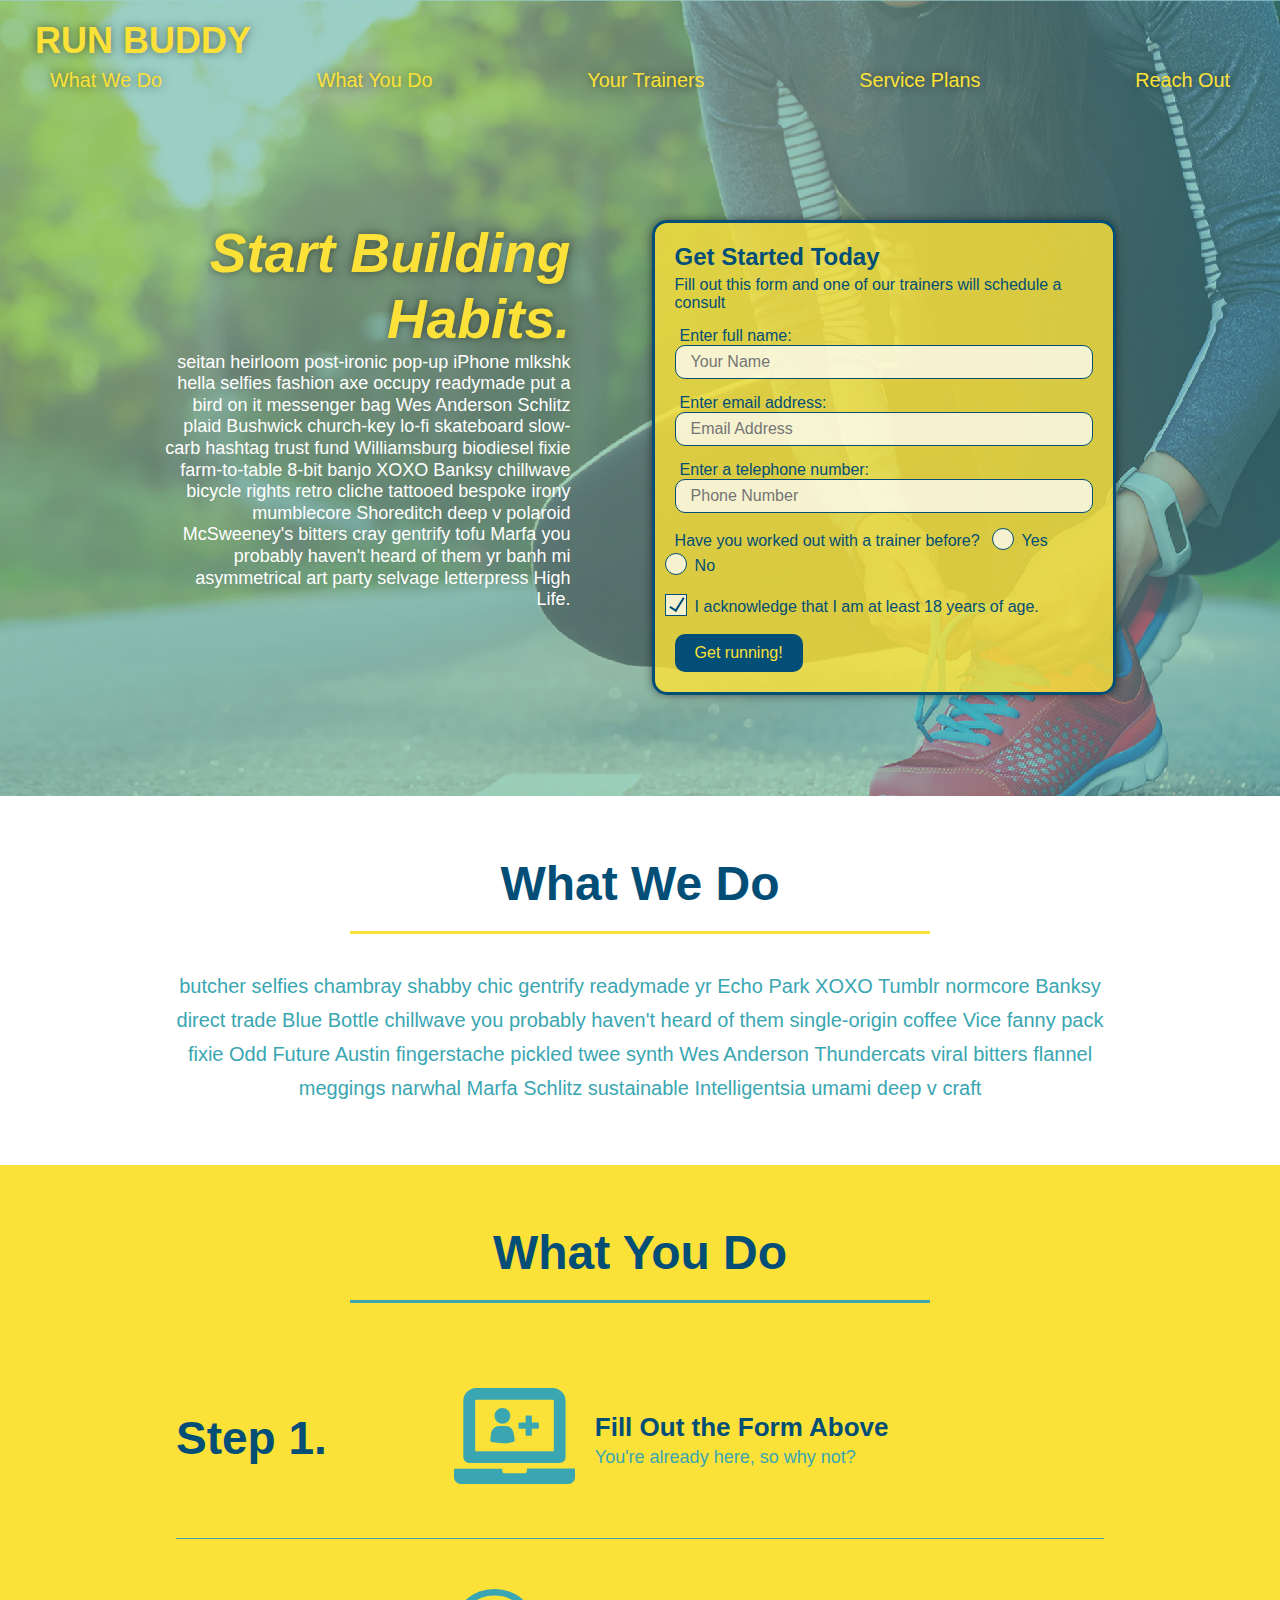
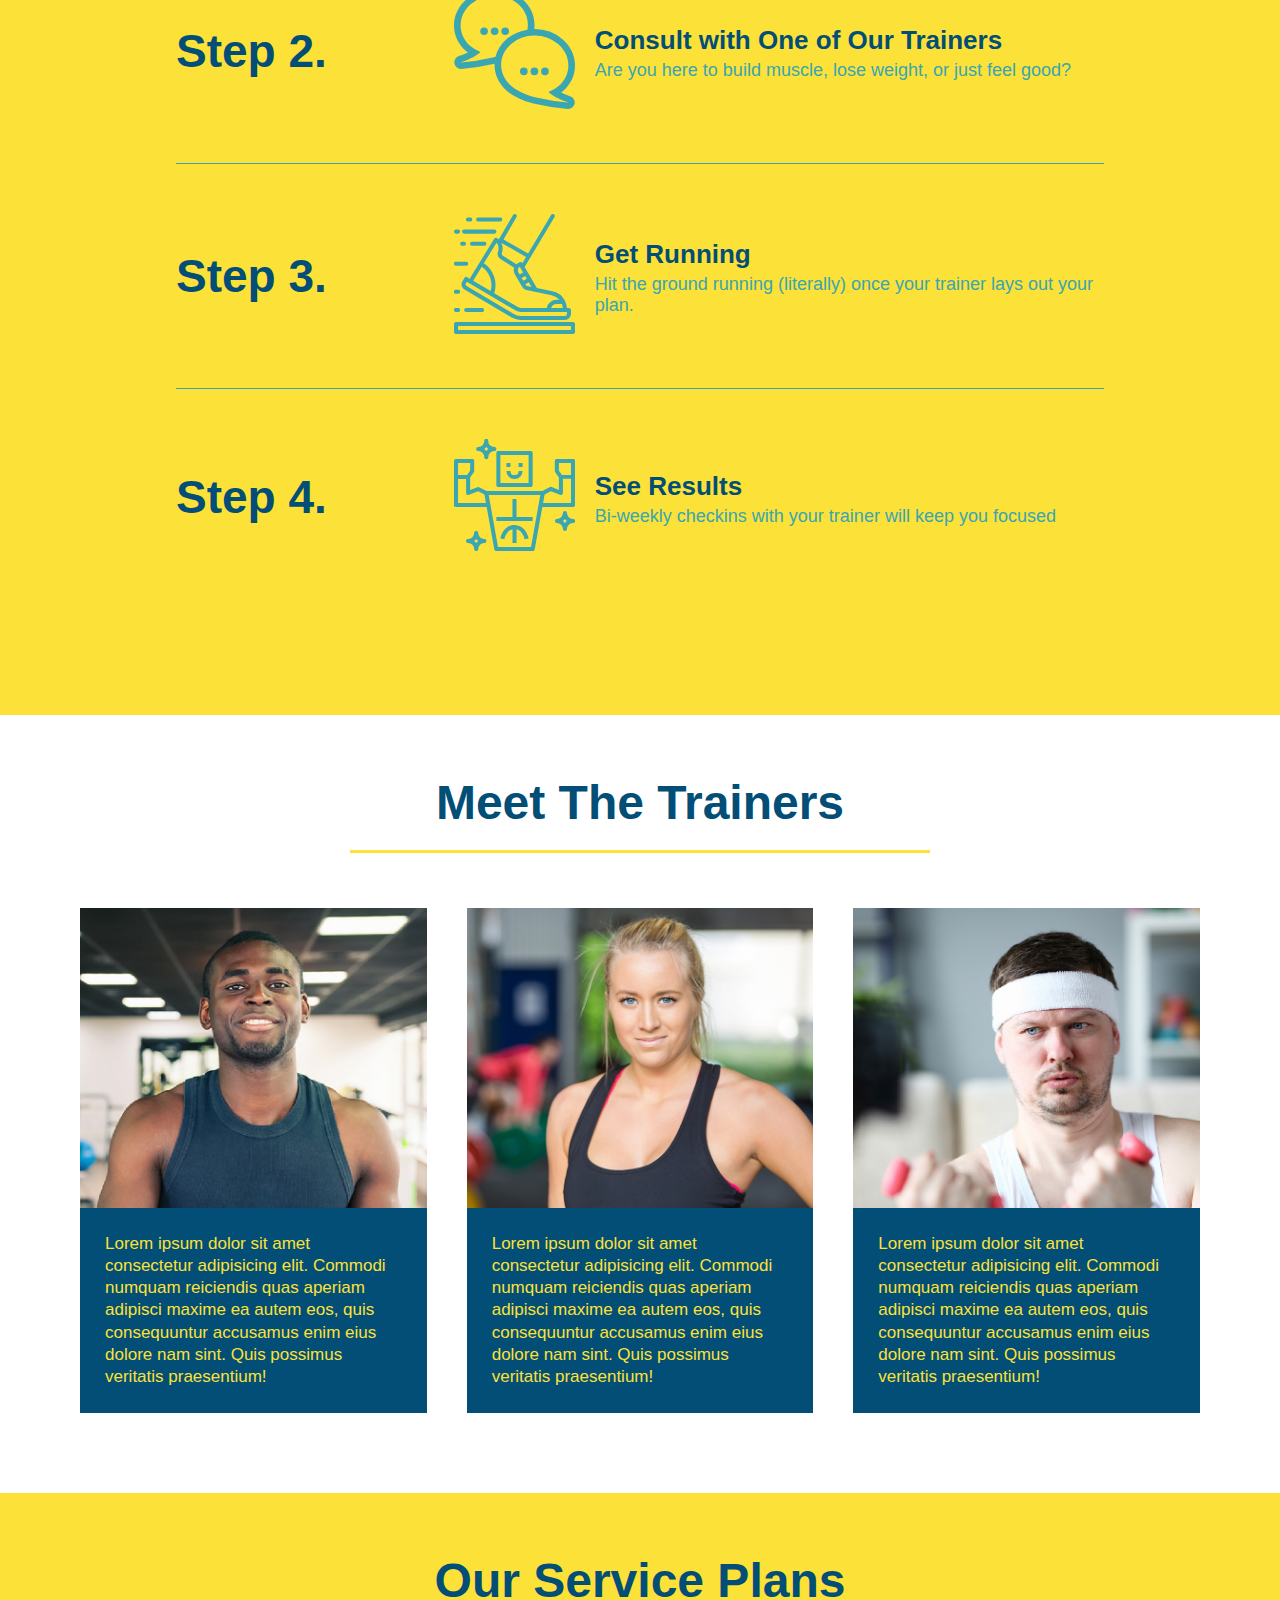
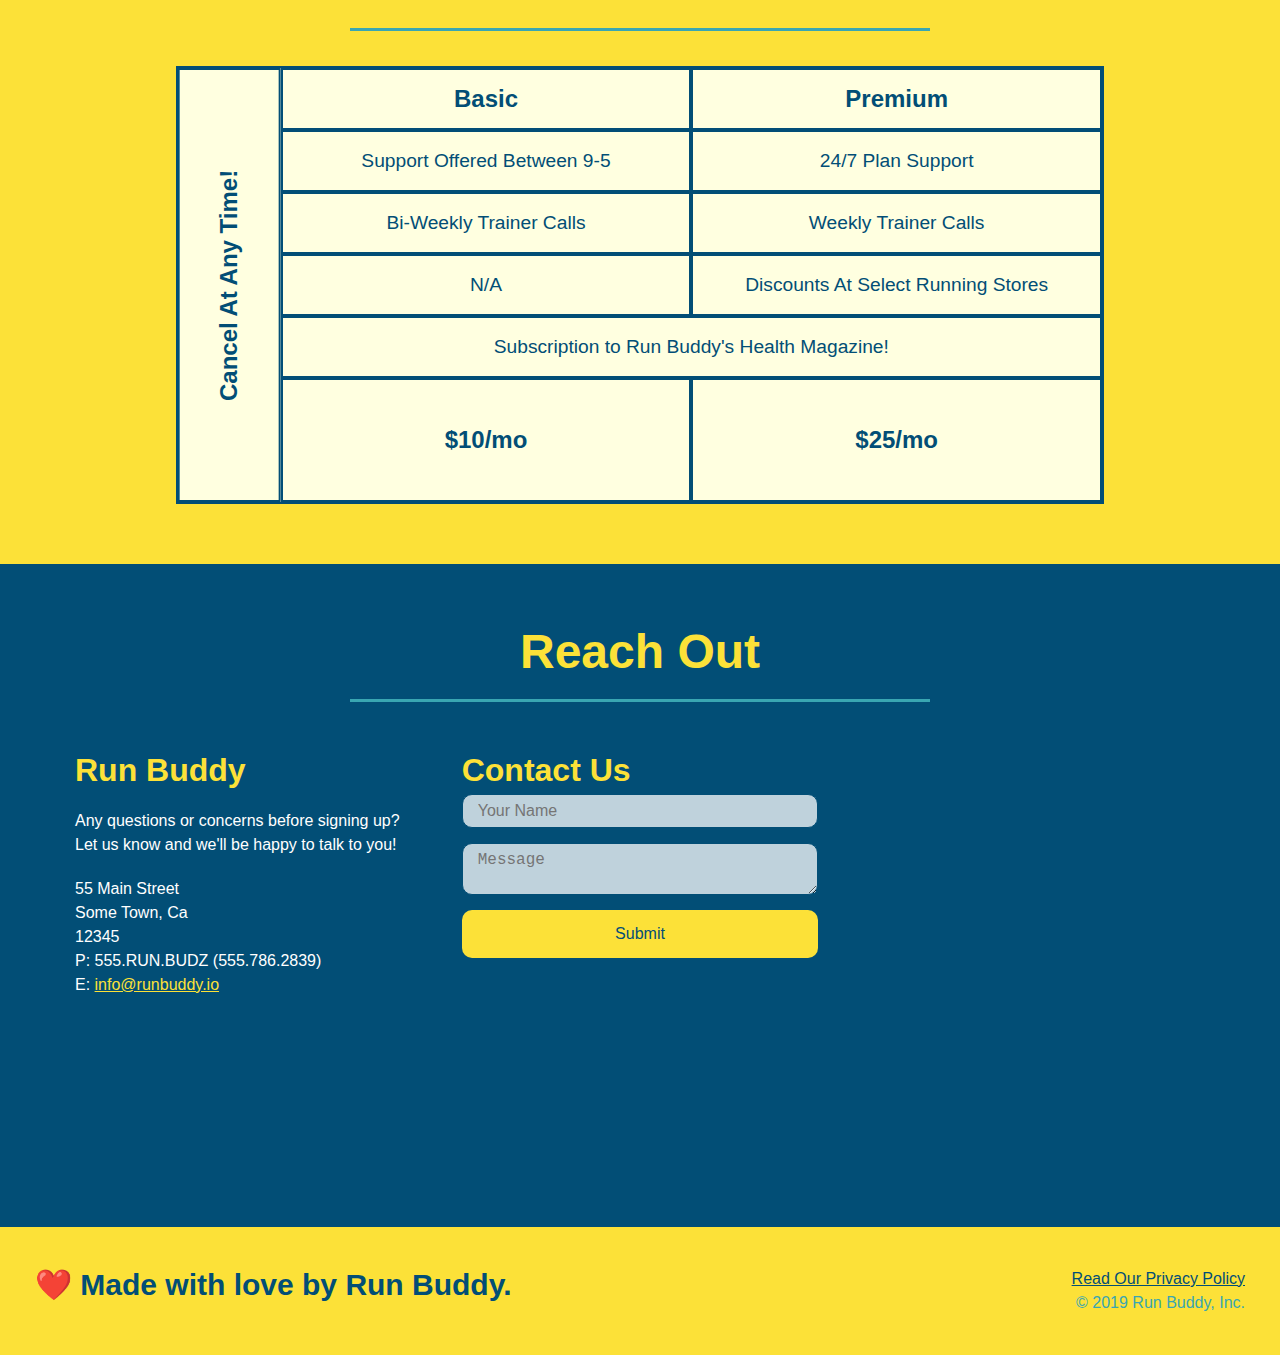
<file: index.html>
<!DOCTYPE html>
<html lang="en">
    <head>
        <meta charset="UTF-8" />
        <meta name="viewport" content="width=device-width, initial-scale=1.0" />
        <link rel="stylesheet" href="./assets/css/style.css" />
        <title>Run Buddy</title>
    </head>
    <body>
        <!-- navigation -->
        <header>
            <h1>
                <a href="/">RUN BUDDY</a>
            </h1>
            <nav>
                <!-- Unordered list element -->
                <ul>
                    <!-- List item element-->
                    <li>
                        <!-- Anchor element -->
                        <a href="#what-we-do">What We Do</a>
                    </li>
                    <li>
                        <a href="#what-you-do">What You Do</a>
                    </li>
                    <li>
                        <a href="#your-trainers">Your Trainers</a>
                    </li>
                    <li>
                        <a href="#service-plans">Service Plans</a>
                    </li>
                    <li>
                        <a href="#reach-out">Reach Out</a>
                    </li>
                </ul>
            </nav>
        </header>

        <!-- hero/jumbotron -->
        <section class="hero">
            <div class="hero-cta">
                <h2>Start Building Habits.</h2>
                <p>
                    seitan heirloom post-ironic pop-up iPhone mlkshk hella selfies fashion axe occupy readymade put a bird on it messenger bag Wes Anderson Schlitz plaid Bushwick church-key lo-fi skateboard slow-carb hashtag trust fund Williamsburg biodiesel fixie farm-to-table 8-bit banjo XOXO Banksy chillwave bicycle rights retro cliche tattooed bespoke irony mumblecore Shoreditch deep v polaroid McSweeney's bitters cray gentrify tofu Marfa you probably haven't heard of them yr banh mi asymmetrical art party selvage letterpress High Life.
                </p>
            </div>

            <div class="hero-form">
                <h3>Get Started Today</h3>
                <p>Fill out this form and one of our trainers will schedule a consult</p>
                <!-- Add form element -->
                <form>
                    <label for="name">Enter full name:</label>
                    <input type="text" placeholder="Your Name" name="name" id="name" class="form-input" />
                    <label for="email">Enter email address:</label>
                    <input type="email" placeholder="Email Address" name="email" id="email" class="form-input" />
                    <label for="phone">Enter a telephone number:</label>
                    <input class="form-input" type="tel" placeholder="Phone Number" name="phone" id="phone"  class="form-input"/>
                    <p>
                        Have you worked out with a trainer before?
                        <span class="radio-wrapper">
                            <input type="radio" name="trainer-confirm" id="trainer-yes"/>
                            <label for="trainer-yes">Yes</label>
                        </span>
                        <span class="radio-wrapper">
                            <input type="radio" name="trainer-confirm" id="trainer-no"/>
                            <label for="trainer-no">No</label>
                        </span>
                    </p>
                    <p>
                        <span class="checkbox-wrapper">
                            <label for="checkbox">I acknowledge that I am at least 18 years of age.</label>
                            <input  type="checkbox" name="age-confirm" id="checkbox"/>
                        </span>
                    </p>
                    <button type="submit">
                        Get running!
                    </button>
                </form>
            </div>
        </section>

        <!-- "what we do" section -->
        <section id="what-we-do" class="intro">
            <div class="flex-row">
                <h2 class="section-title primary-border" >What We Do</h2>
            </div>
            <div class="flex-row">
                <p>
                    butcher selfies chambray shabby chic gentrify readymade yr Echo Park XOXO Tumblr normcore Banksy direct trade Blue Bottle chillwave you probably haven't heard of them single-origin coffee Vice fanny pack fixie Odd Future Austin fingerstache pickled twee synth Wes Anderson Thundercats viral bitters flannel meggings narwhal Marfa Schlitz sustainable Intelligentsia umami deep v craft
                </p>
            </div>
        </section>

        <!-- "what you do" section -->
        <section id="what-you-do" class="steps">
            <div class="flex-row">
                <h2 class="section-title secondary-border">What You Do</h2>
            </div>    

            <div class="step">
                <h3>Step 1.</h3>
                <div class="step-info">
                    <!--inserting image element -->
                    <div class="step-img">
                        <img src="./assets/images/step-1.svg" alt="" />
                    </div>
                    <div class="step-text">
                        <h4>Fill Out the Form Above</h4>
                        <p>You're already here, so why not?</p>
                    </div>
                </div>
            </div>

            <div class="step">
                <h3>Step 2.</h3>
                <div class="step-info">
                    <div class="step-img">
                        <img src="./assets/images/step-2.svg" alt="" />
                    </div>
                    <div class="step-text">
                        <h4>Consult with One of Our Trainers</h4>
                        <p>Are you here to build muscle, lose weight, or just feel good?</p>
                    </div>
                </div>
            </div>
            
              <div class="step">
                <h3>Step 3.</h3>
                <div class="step-info">
                    <div class="step-img">
                        <img src="./assets/images/step-3.svg" alt="" />
                    </div>
                    <div class="step-text">
                        <h4>Get Running</h4>
                        <p>Hit the ground running (literally) once your trainer lays out your plan.</p>
                    </div>
                </div>
            </div>
            
            <div class="step">
                <h3>Step 4.</h3>
                <div class="step-info">
                    <div class="step-img">
                        <img src="./assets/images/step-4.svg" alt="" />
                    </div>
                    <div class="step-text">
                        <h4>See Results</h4>
                        <p>Bi-weekly checkins with your trainer will keep you focused</p>
                    </div>
                </div>
            </div>
        </section>

        <!-- "meet the trainers" section-->
        <section id="your-trainers">
            <div class="flex-row">
                <h2 class="section-title primary-border">Meet The Trainers</h2>
            </div>
            <div class="trainers">
                <!-- first trainer bio -->
                <article class="trainer">
                    <div class="trainer-img trainer-1">
                        <div>
                            <h3>Arron Stephens</h3>
                            <h4>Speed / Strength</h4>
                        </div>
                    </div>
                    <div class="trainer-bio" >
                        <h3>Arron Stephens</h3>
                        <h4>Speed / Strength</h4>
                        <p>
                            Lorem ipsum dolor sit amet consectetur adipisicing elit. Commodi numquam reiciendis quas aperiam adipisci maxime ea autem eos, quis consequuntur accusamus enim eius dolore nam sint. Quis possimus veritatis praesentium!
                        </p>
                    </div>
                </article>
                <!-- second trainer bio -->
                <article class="trainer">
                    <div class="trainer-img trainer-2">
                        <div>
                            <h3>Joanna Gill</h3>
                            <h4>Endurance</h4>
                        </div>
                    </div>
                    <div class="trainer-bio">
                        <h3>Joanna Gill</h3>
                        <h4>Endurance</h4>     
                        <p>
                            Lorem ipsum dolor sit amet consectetur adipisicing elit. Commodi numquam reiciendis quas aperiam adipisci maxime ea autem eos, quis consequuntur accusamus enim eius dolore nam sint. Quis possimus veritatis praesentium!
                        </p>
                    </div>
                </article>

                <!-- third trainer bio -->
                <article class="trainer">
                    <div class="trainer-img trainer-3">
                        <div>
                            <h3>Harry "the Headband" Smith</h3>
                            <h4>Strength</h4>
                        </div>
                    </div>
                    <div class="trainer-bio">
                        <h3>Harry "the Headband" Smith</h3>
                        <h4>Strength</h4>
                        <p>
                            Lorem ipsum dolor sit amet consectetur adipisicing elit. Commodi numquam reiciendis quas aperiam adipisci maxime ea autem eos, quis consequuntur accusamus enim eius dolore nam sint. Quis possimus veritatis praesentium!
                        </p>
                    </div>
                </article>
            </div>
        </section>

        <section id="service-plans" class="services">
            <h2 class="section-title secondary-border"> Our Service Plans</h2>
            <div class="service-grid-wrapper">
                <div class="service-grid-container">
                    <!-- Headers -->
                    <div class="service-grid-item grid-head basic">Basic</div>
                    <div class="service-grid-item grid-head premium">Premium</div>
                    <!-- Body -->
                    <div class="service-grid-item basic">Support Offered Between 9-5</div>
                    <div class="service-grid-item premium">24/7 Plan Support</div>
                    <div class="service-grid-item basic">Bi-Weekly Trainer Calls</div>
                    <div class="service-grid-item premium">Weekly Trainer Calls</div>
                    <div class="service-grid-item basic">N/A</div>
                    <div class="service-grid-item premium">Discounts At Select Running Stores</div>
                    <div class="service-grid-item both">Subscription to Run Buddy's Health Magazine!</div>
                    <div class="service-grid-item grid-price basic">$10/mo</div>
                    <div class="service-grid-item grid-price premium">$25/mo</div>
                    <div class="service-grid-item cancel">Cancel At Any Time!</div>
                </div>
            </div>
        </section>

        <!-- "reach out" section -->
        <section id="reach-out" class="contact">
            <div class="flex-row">
                <h2 class="section-title secondary-border">Reach Out</h2>
            </div>
            <div class="contact-info">
                <div>
                    <h3>Run Buddy</h3>
                    <p>
                        Any questions or concerns before signing up?
                        <br />
                        Let us know and we'll be happy to talk to you!
                    </p>
                    <address>
                        55 Main Street <br/>
                        Some Town, Ca <br />
                        12345<br />
                        P: 555.RUN.BUDZ (555.786.2839)<br />
                        E: <a href="mailto:info@runbuddy.io">info@runbuddy.io</a>
                    </address>
                </div>

                <div class="contact-form">
                    <h3>Contact Us</h3>
                    <form>
                        <label for="contact-name"></label>
                        <input type="text" id="contact-name" placeholder="Your Name" />
                    
                        <label for="contact-message"></label>
                        <textarea id="contact-message" placeholder="Message"></textarea>
                    
                        <button type="submit">Submit</button>
                    </form>
                </div>

                <iframe
                    src="https://www.google.com/maps/embed?pb=!1m18!1m12!1m3!1d56025.217442230845!2d-81.35890960693361!3d28.642464485339133!2m3!1f0!2f0!3f0!3m2!1i1024!2i768!4f13.1!3m3!1m2!1s0x88e76e3a2c3abfe3%3A0xba693f64e34c1b7b!2sSemoran%20Skateway!5e0!3m2!1sen!2sus!4v1602811489466!5m2!1sen!2sus"
                    frameborder="0"
                    height="400"
                    width="400"
                    style="border:0"
                    allowfullscreen
                >
                
                </iframe>
            </div>
        </section>

        <!-- footer -->
        <footer>
            <h2>❤️ Made with love by Run Buddy.</h2>
            <div>
                <a href="./privacy-policy.html">Read Our Privacy Policy</a>
                <br />
                &copy; 2019 Run Buddy, Inc.
            </div>
        </footer>

    </body>
</html>
</file>
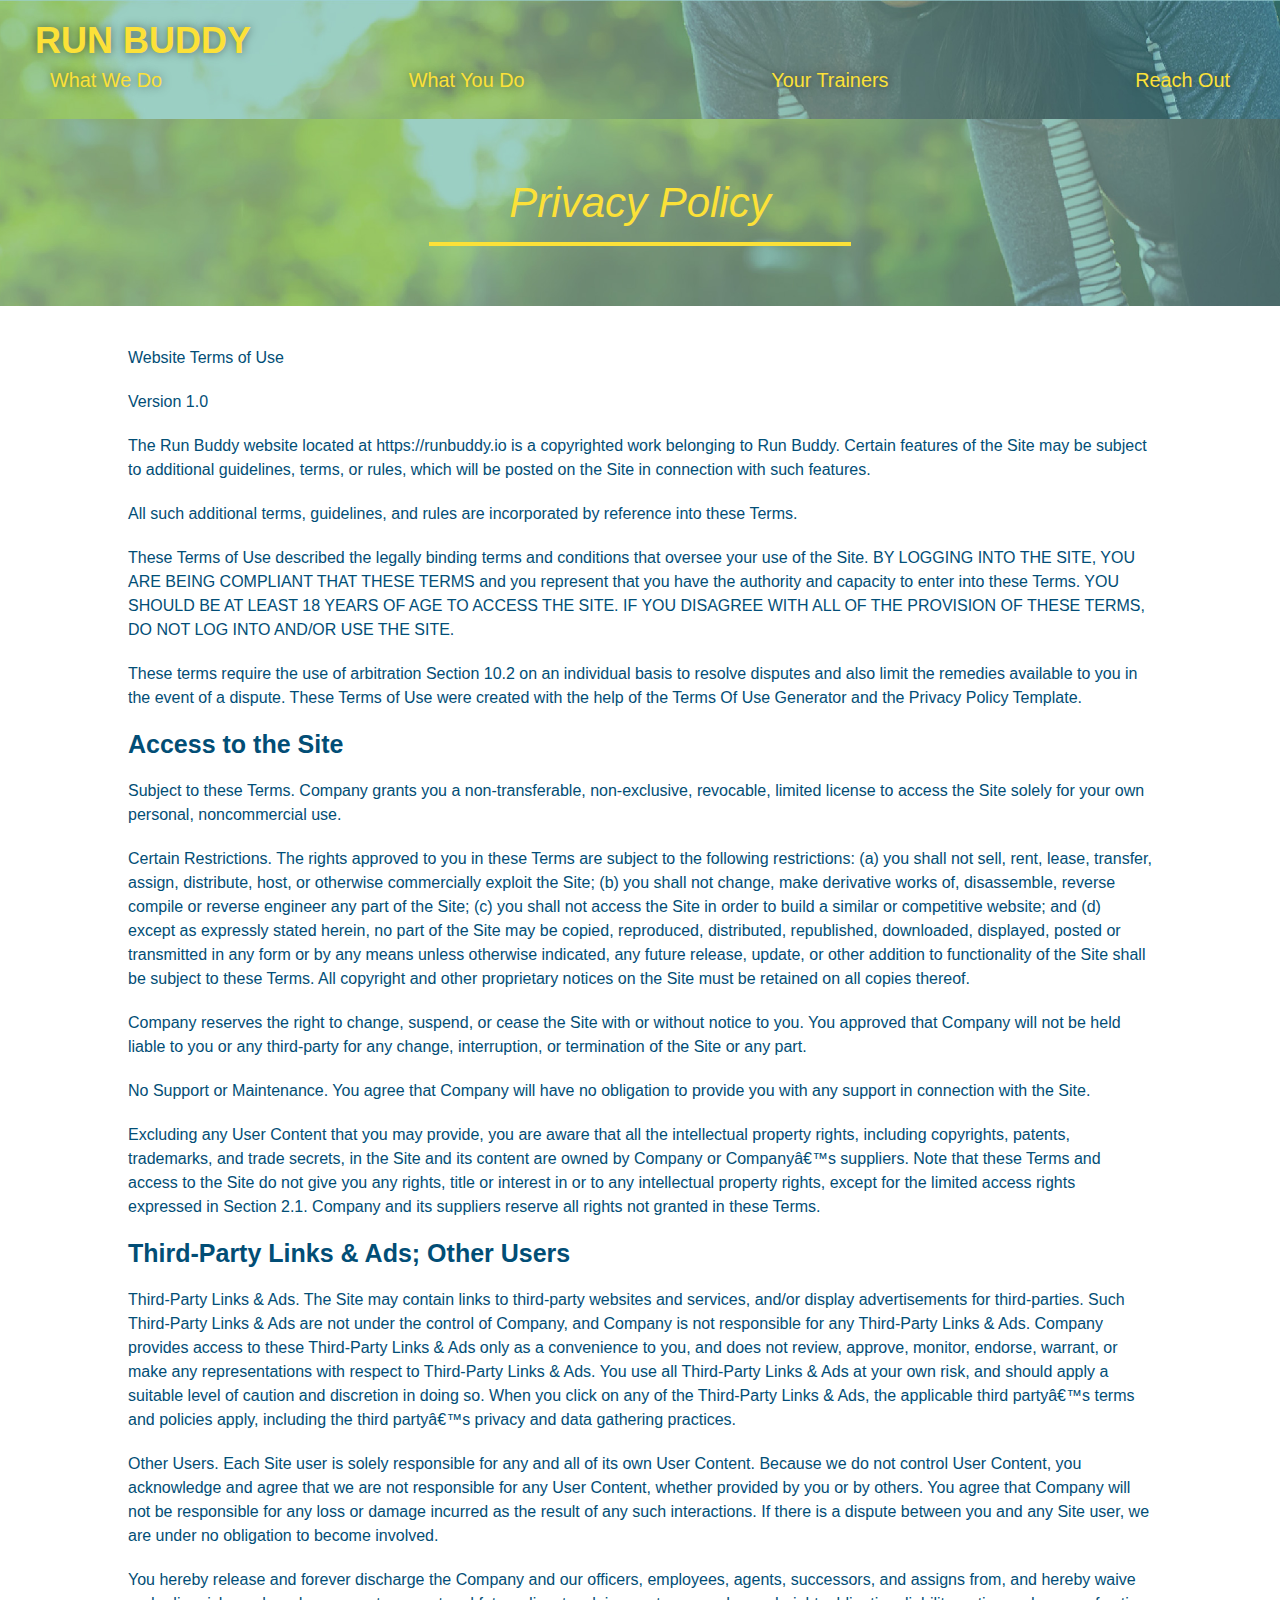
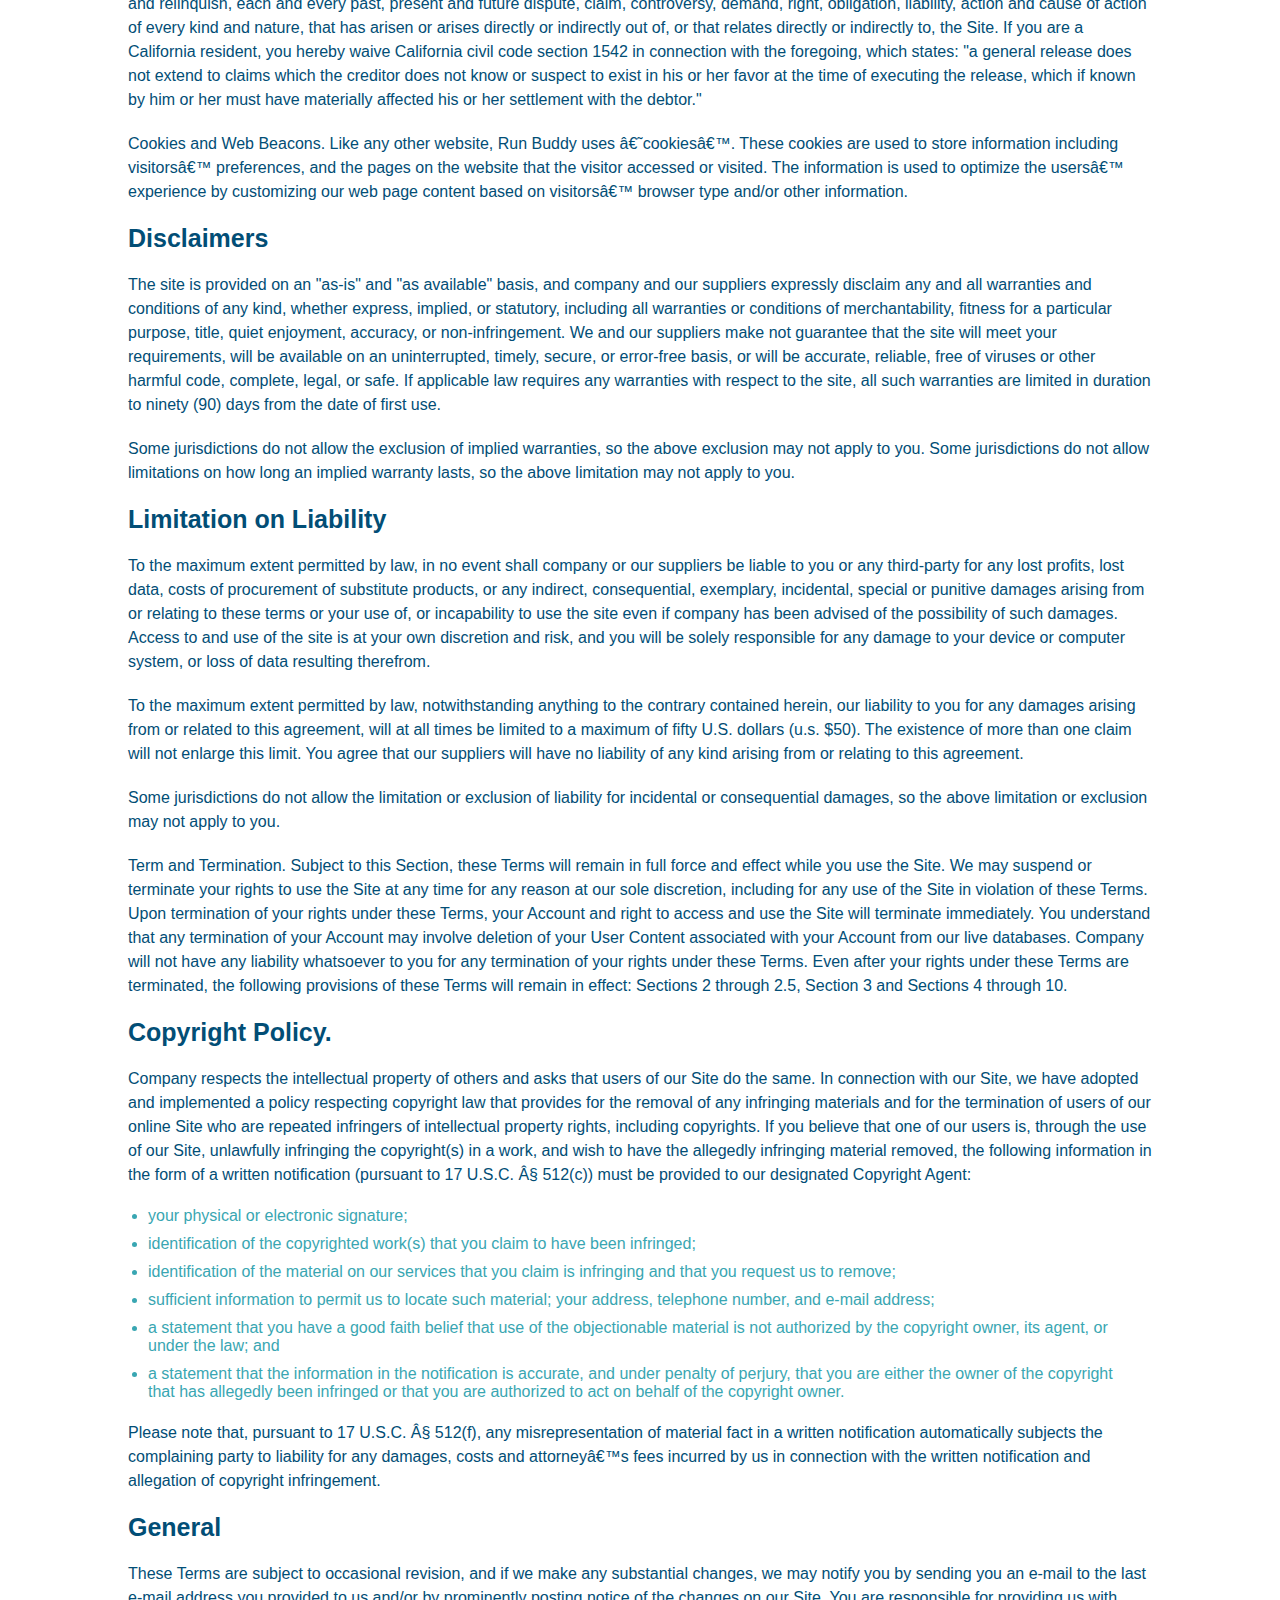
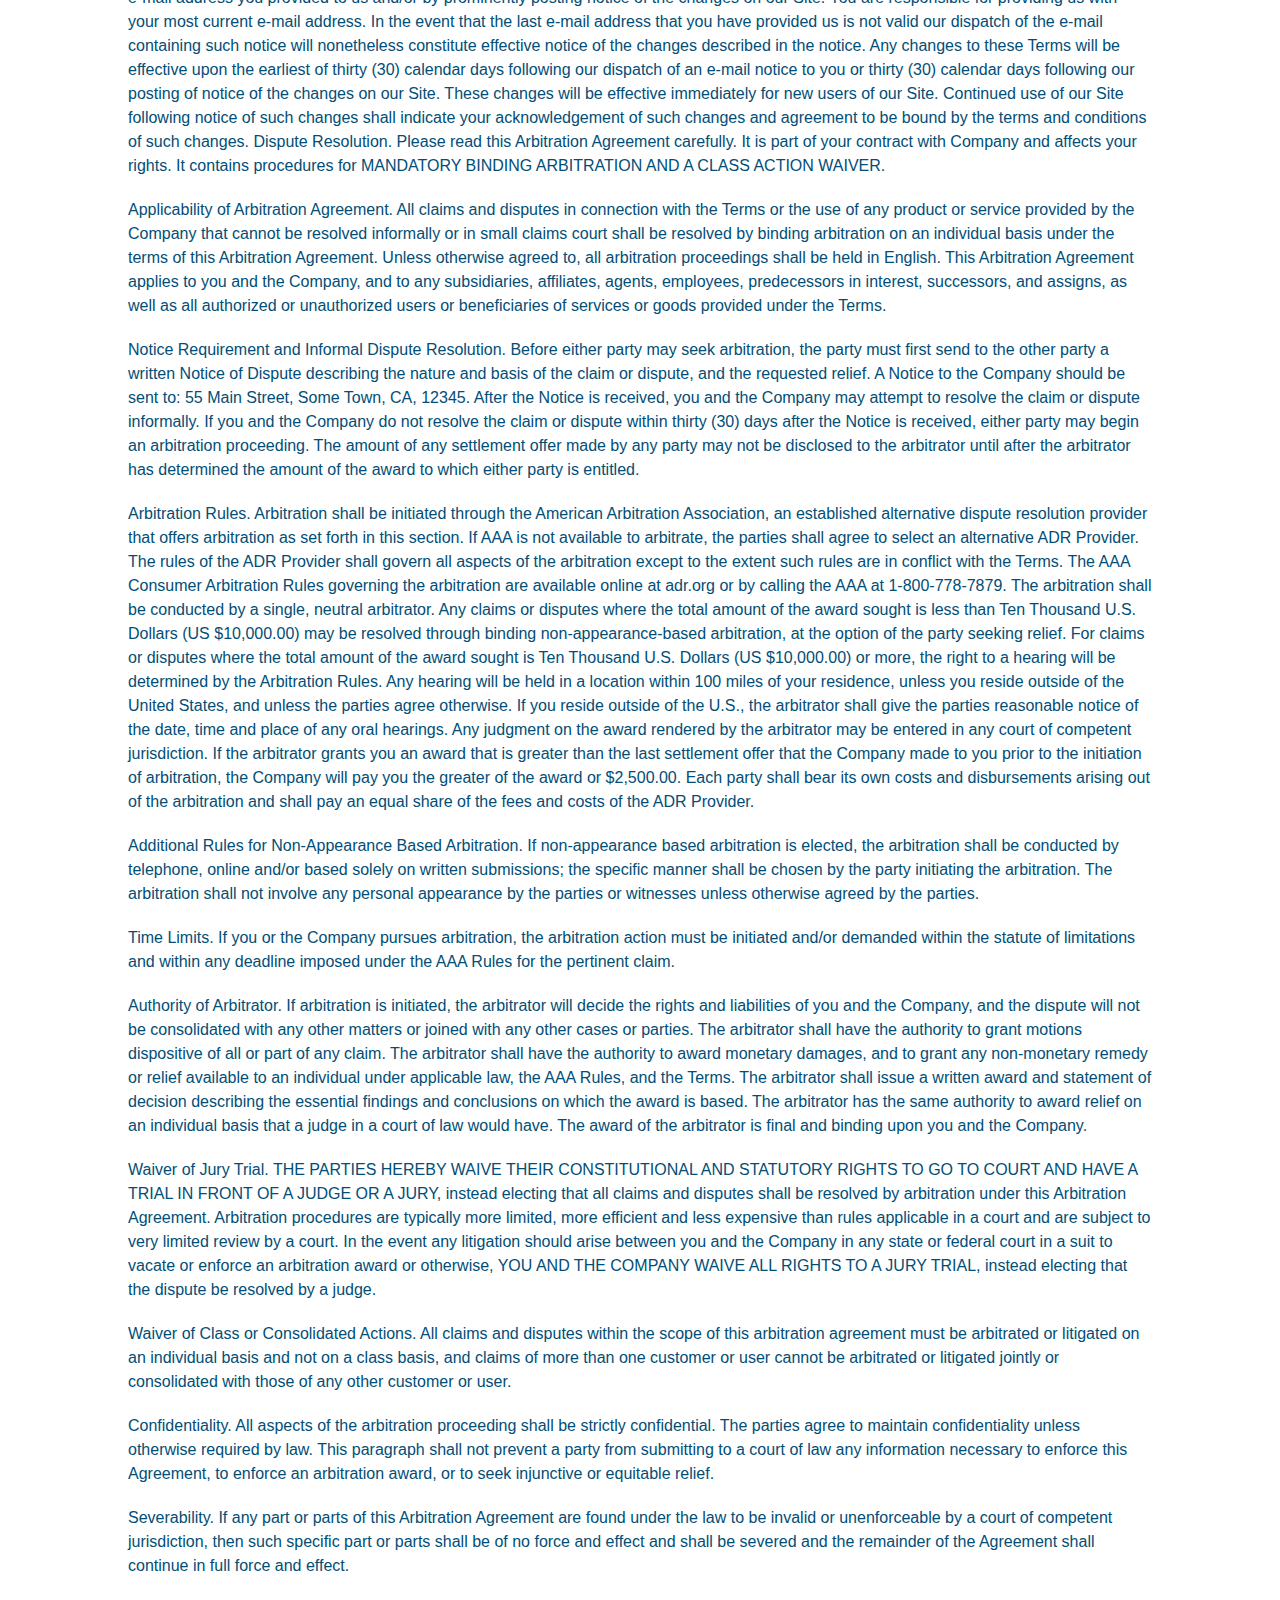
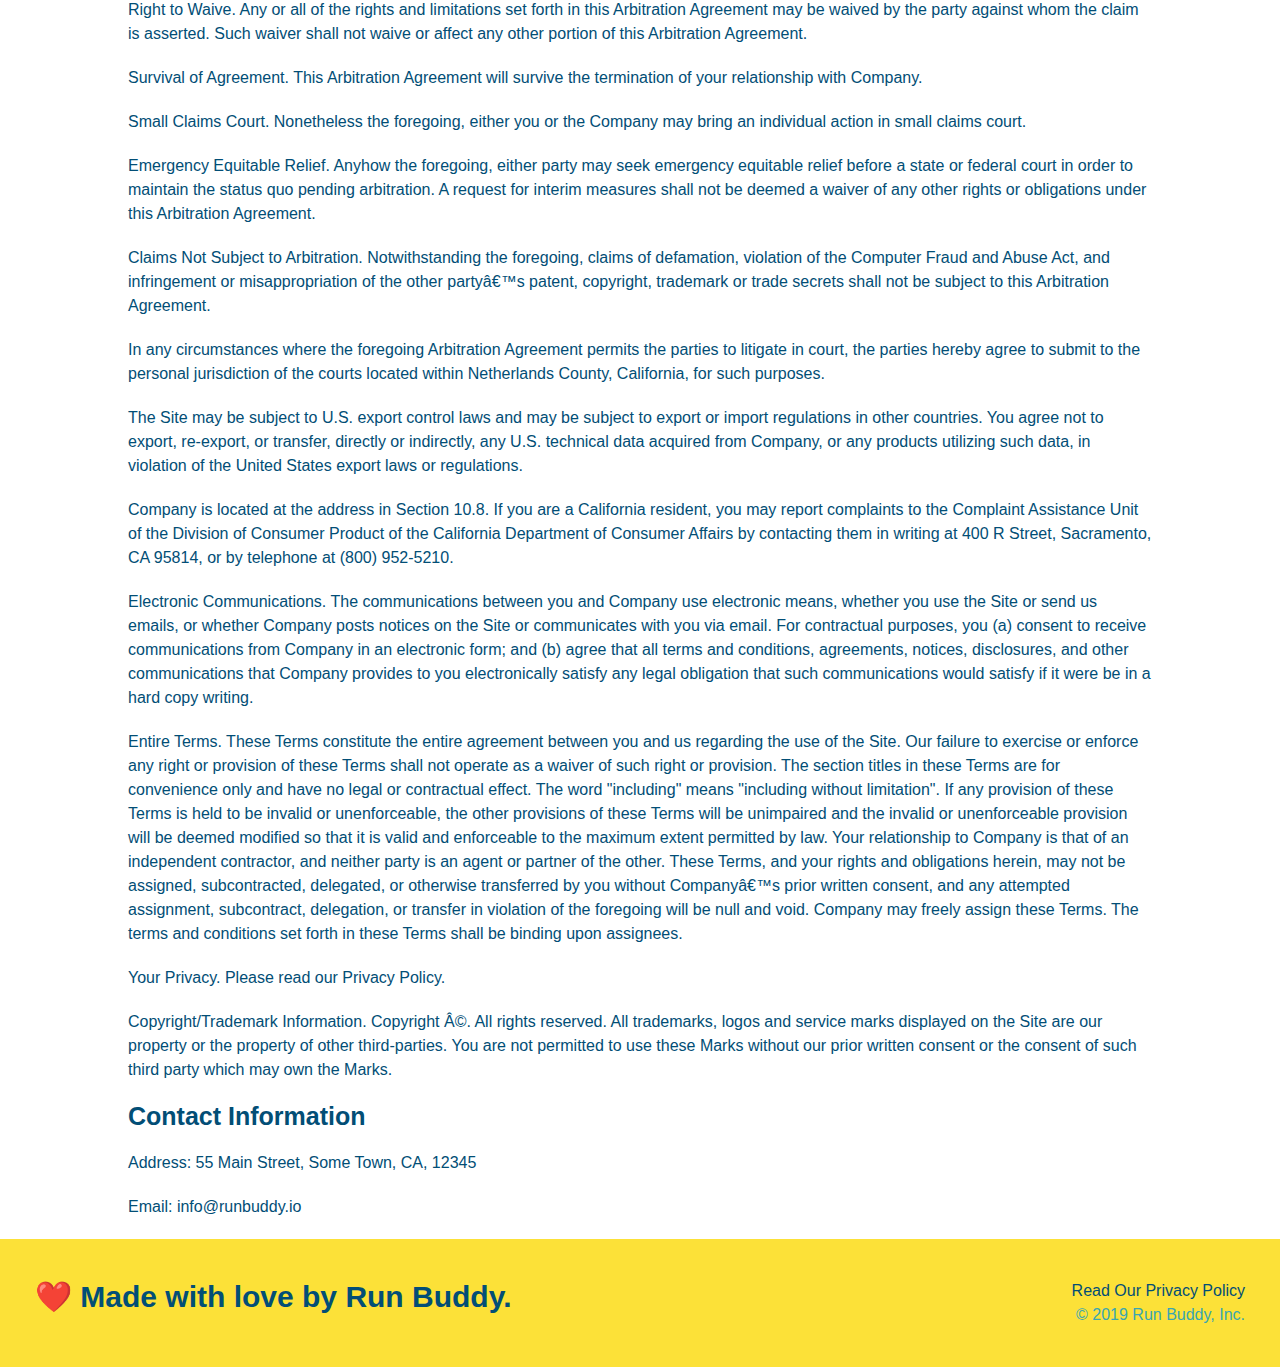
<file: privacy-policy.html>
<!DOCTYPE html>
    <html lang="en">
        <head>
            <meta charset="UTF-8" />
            <meta name="viewport" content="width=device-width, initial-scale=1.0" />
            <link rel="stylesheet" href="./assets/css/style.css"/>
            <link rel="stylesheet" href="./assets/css/secondary-styles.css" />
            <title>Privacy Ploicy - Run Buddy</title>
        </head>
        <body>
            <!-- navigation -->
            <header>
                <h1>
                    <a href="/">RUN BUDDY</a>
                </h1>
                <nav>
                    <!-- Unordered list element -->
                    <ul>
                        <!-- List item element-->
                        <li>
                            <!-- Anchor element -->
                            <a href="./index.html#what-we-do">What We Do</a>
                        </li>
                        <li>
                            <a href="./index.html#what-you-do">What You Do</a>
                        </li>
                        <li>
                            <a href="./index.html#your-trainers">Your Trainers</a>
                        </li>
                        <li>
                            <a href="./index.html#reach-out">Reach Out</a>
                        </li>
                    </ul>
                </nav>
            </header>

            <section class="hero">
                <h2 class="page-title">
                    Privacy Policy
                </h2>
            </section>
            <article class="secondary-content">
                <p>
                  Website Terms of Use
                </p>
            
                <p>
                  Version 1.0
                </p>
            
                <p>
                  The Run Buddy website located at https://runbuddy.io is a copyrighted work belonging to Run Buddy. Certain
                  features of the Site may be subject to additional guidelines, terms, or rules, which will be posted on the Site
                  in connection with such features.
                </p>
            
                <p>
                  All such additional terms, guidelines, and rules are incorporated by reference into these Terms.
                </p>
            
                <p>
                  These Terms of Use described the legally binding terms and conditions that oversee your use of the Site. BY
                  LOGGING INTO THE SITE, YOU ARE BEING COMPLIANT THAT THESE TERMS and you represent that you have the authority
                  and capacity to enter into these Terms. YOU SHOULD BE AT LEAST 18 YEARS OF AGE TO ACCESS THE SITE. IF YOU
                  DISAGREE WITH ALL OF THE PROVISION OF THESE TERMS, DO NOT LOG INTO AND/OR USE THE SITE.
                </p>
            
                <p>
                  These terms require the use of arbitration Section 10.2 on an individual basis to resolve disputes and also
                  limit the remedies available to you in the event of a dispute. These Terms of Use were created with the help of
                  the Terms Of Use Generator and the Privacy Policy Template.
                </p>
            
                <h3>
                  Access to the Site
                </h3>
            
                <p>
                  Subject to these Terms. Company grants you a non-transferable, non-exclusive, revocable, limited license to
                  access the Site solely for your own personal, noncommercial use.
                </p>
            
                <p>
                  Certain Restrictions. The rights approved to you in these Terms are subject to the following restrictions: (a)
                  you shall not sell, rent, lease, transfer, assign, distribute, host, or otherwise commercially exploit the Site;
                  (b) you shall not change, make derivative works of, disassemble, reverse compile or reverse engineer any part of
                  the Site; (c) you shall not access the Site in order to build a similar or competitive website; and (d) except
                  as expressly stated herein, no part of the Site may be copied, reproduced, distributed, republished, downloaded,
                  displayed, posted or transmitted in any form or by any means unless otherwise indicated, any future release,
                  update, or other addition to functionality of the Site shall be subject to these Terms. All copyright and other
                  proprietary notices on the Site must be retained on all copies thereof.
                </p>
            
                <p>
                  Company reserves the right to change, suspend, or cease the Site with or without notice to you. You approved
                  that Company will not be held liable to you or any third-party for any change, interruption, or termination of
                  the Site or any part.
                </p>
            
                <p>
                  No Support or Maintenance. You agree that Company will have no obligation to provide you with any support in
                  connection with the Site.
                </p>
            
                <p>
                  Excluding any User Content that you may provide, you are aware that all the intellectual property rights,
                  including copyrights, patents, trademarks, and trade secrets, in the Site and its content are owned by Company
                  or Companyâ€™s suppliers. Note that these Terms and access to the Site do not give you any rights, title or
                  interest in or to any intellectual property rights, except for the limited access rights expressed in Section
                  2.1. Company and its suppliers reserve all rights not granted in these Terms.
                </p>
            
                <h3>
                  Third-Party Links & Ads; Other Users
                </h3>
            
                <p>
                  Third-Party Links & Ads. The Site may contain links to third-party websites and services, and/or display
                  advertisements for third-parties. Such Third-Party Links & Ads are not under the control of Company, and Company
                  is not responsible for any Third-Party Links & Ads. Company provides access to these Third-Party Links & Ads
                  only as a convenience to you, and does not review, approve, monitor, endorse, warrant, or make any
                  representations with respect to Third-Party Links & Ads. You use all Third-Party Links & Ads at your own risk,
                  and should apply a suitable level of caution and discretion in doing so. When you click on any of the
                  Third-Party Links & Ads, the applicable third partyâ€™s terms and policies apply, including the third partyâ€™s
                  privacy and data gathering practices.
                </p>
            
                <p>
                  Other Users. Each Site user is solely responsible for any and all of its own User Content. Because we do not
                  control User Content, you acknowledge and agree that we are not responsible for any User Content, whether
                  provided by you or by others. You agree that Company will not be responsible for any loss or damage incurred as
                  the result of any such interactions. If there is a dispute between you and any Site user, we are under no
                  obligation to become involved.
                </p>
            
                <p>
                  You hereby release and forever discharge the Company and our officers, employees, agents, successors, and
                  assigns from, and hereby waive and relinquish, each and every past, present and future dispute, claim,
                  controversy, demand, right, obligation, liability, action and cause of action of every kind and nature, that has
                  arisen or arises directly or indirectly out of, or that relates directly or indirectly to, the Site. If you are
                  a California resident, you hereby waive California civil code section 1542 in connection with the foregoing,
                  which states: "a general release does not extend to claims which the creditor does not know or suspect to exist
                  in his or her favor at the time of executing the release, which if known by him or her must have materially
                  affected his or her settlement with the debtor."
                </p>
            
                <p>
                  Cookies and Web Beacons. Like any other website, Run Buddy uses â€˜cookiesâ€™. These cookies are used to store
                  information including visitorsâ€™ preferences, and the pages on the website that the visitor accessed or visited.
                  The information is used to optimize the usersâ€™ experience by customizing our web page content based on visitorsâ€™
                  browser type and/or other information.
                </p>
            
                <h3>
                  Disclaimers
                </h3>
            
                <p>
                  The site is provided on an "as-is" and "as available" basis, and company and our suppliers expressly disclaim
                  any and all warranties and conditions of any kind, whether express, implied, or statutory, including all
                  warranties or conditions of merchantability, fitness for a particular purpose, title, quiet enjoyment, accuracy,
                  or non-infringement. We and our suppliers make not guarantee that the site will meet your requirements, will be
                  available on an uninterrupted, timely, secure, or error-free basis, or will be accurate, reliable, free of
                  viruses or other harmful code, complete, legal, or safe. If applicable law requires any warranties with respect
                  to the site, all such warranties are limited in duration to ninety (90) days from the date of first use.
                </p>
            
                <p>
                  Some jurisdictions do not allow the exclusion of implied warranties, so the above exclusion may not apply to
                  you. Some jurisdictions do not allow limitations on how long an implied warranty lasts, so the above limitation
                  may not apply to you.
                </p>
            
                <h3>
                  Limitation on Liability
                </h3>
            
                <p>
                  To the maximum extent permitted by law, in no event shall company or our suppliers be liable to you or any
                  third-party for any lost profits, lost data, costs of procurement of substitute products, or any indirect,
                  consequential, exemplary, incidental, special or punitive damages arising from or relating to these terms or
                  your use of, or incapability to use the site even if company has been advised of the possibility of such
                  damages. Access to and use of the site is at your own discretion and risk, and you will be solely responsible
                  for any damage to your device or computer system, or loss of data resulting therefrom.
                </p>
            
                <p>
                  To the maximum extent permitted by law, notwithstanding anything to the contrary contained herein, our liability
                  to you for any damages arising from or related to this agreement, will at all times be limited to a maximum of
                  fifty U.S. dollars (u.s. $50). The existence of more than one claim will not enlarge this limit. You agree that
                  our suppliers will have no liability of any kind arising from or relating to this agreement.
                </p>
            
                <p>
                  Some jurisdictions do not allow the limitation or exclusion of liability for incidental or consequential
                  damages, so the above limitation or exclusion may not apply to you.
                </p>
            
                <p>
                  Term and Termination. Subject to this Section, these Terms will remain in full force and effect while you use
                  the Site. We may suspend or terminate your rights to use the Site at any time for any reason at our sole
                  discretion, including for any use of the Site in violation of these Terms. Upon termination of your rights under
                  these Terms, your Account and right to access and use the Site will terminate immediately. You understand that
                  any termination of your Account may involve deletion of your User Content associated with your Account from our
                  live databases. Company will not have any liability whatsoever to you for any termination of your rights under
                  these Terms. Even after your rights under these Terms are terminated, the following provisions of these Terms
                  will remain in effect: Sections 2 through 2.5, Section 3 and Sections 4 through 10.
                </p>
            
                <h3>
                  Copyright Policy.
                </h3>
            
                <p>
                  Company respects the intellectual property of others and asks that users of our Site do the same. In connection
                  with our Site, we have adopted and implemented a policy respecting copyright law that provides for the removal
                  of any infringing materials and for the termination of users of our online Site who are repeated infringers of
                  intellectual property rights, including copyrights. If you believe that one of our users is, through the use of
                  our Site, unlawfully infringing the copyright(s) in a work, and wish to have the allegedly infringing material
                  removed, the following information in the form of a written notification (pursuant to 17 U.S.C. Â§ 512(c)) must
                  be provided to our designated Copyright Agent:
                </p>
            
                <ul>
                  <li>
                    your physical or electronic signature;
                  </li>
                  <li>
                    identification of the copyrighted work(s) that you claim to have been infringed;
                  </li>
                  <li>
                    identification of the material on our services that you claim is infringing and that you request us to remove;
                  </li>
                  <li>
                    sufficient information to permit us to locate such material; your address, telephone number, and e-mail
                    address;
                  </li>
                  <li>
                    a statement that you have a good faith belief that use of the objectionable material is not authorized by the
                    copyright owner, its agent, or under the law; and
                  </li>
                  <li>
                    a statement that the information in the notification is accurate, and under penalty of perjury, that you are
                    either the owner of the copyright that has allegedly been infringed or that you are authorized to act on
                    behalf of the copyright owner.
                  </li>
                </ul>
            
                <p>
                  Please note that, pursuant to 17 U.S.C. Â§ 512(f), any misrepresentation of material fact in a written
                  notification automatically subjects the complaining party to liability for any damages, costs and attorneyâ€™s
                  fees incurred by us in connection with the written notification and allegation of copyright infringement.
                </p>
            
                <h3>
                  General
                </h3>
            
                <p>
                  These Terms are subject to occasional revision, and if we make any substantial changes, we may notify you by
                  sending you an e-mail to the last e-mail address you provided to us and/or by prominently posting notice of the
                  changes on our Site. You are responsible for providing us with your most current e-mail address. In the event
                  that the last e-mail address that you have provided us is not valid our dispatch of the e-mail containing such
                  notice will nonetheless constitute effective notice of the changes described in the notice. Any changes to these
                  Terms will be effective upon the earliest of thirty (30) calendar days following our dispatch of an e-mail
                  notice to you or thirty (30) calendar days following our posting of notice of the changes on our Site. These
                  changes will be effective immediately for new users of our Site. Continued use of our Site following notice of
                  such changes shall indicate your acknowledgement of such changes and agreement to be bound by the terms and
                  conditions of such changes. Dispute Resolution. Please read this Arbitration Agreement carefully. It is part of
                  your contract with Company and affects your rights. It contains procedures for MANDATORY BINDING ARBITRATION AND
                  A CLASS ACTION WAIVER.
                </p>
            
                <p>
                  Applicability of Arbitration Agreement. All claims and disputes in connection with the Terms or the use of any
                  product or service provided by the Company that cannot be resolved informally or in small claims court shall be
                  resolved by binding arbitration on an individual basis under the terms of this Arbitration Agreement. Unless
                  otherwise agreed to, all arbitration proceedings shall be held in English. This Arbitration Agreement applies to
                  you and the Company, and to any subsidiaries, affiliates, agents, employees, predecessors in interest,
                  successors, and assigns, as well as all authorized or unauthorized users or beneficiaries of services or goods
                  provided under the Terms.
                </p>
            
                <p>
                  Notice Requirement and Informal Dispute Resolution. Before either party may seek arbitration, the party must
                  first send to the other party a written Notice of Dispute describing the nature and basis of the claim or
                  dispute, and the requested relief. A Notice to the Company should be sent to: 55 Main Street, Some Town, CA,
                  12345. After the Notice is received, you and the Company may attempt to resolve the claim or dispute informally.
                  If you and the Company do not resolve the claim or dispute within thirty (30) days after the Notice is received,
                  either party may begin an arbitration proceeding. The amount of any settlement offer made by any party may not
                  be disclosed to the arbitrator until after the arbitrator has determined the amount of the award to which either
                  party is entitled.
                </p>
            
                <p>
                  Arbitration Rules. Arbitration shall be initiated through the American Arbitration Association, an established
                  alternative dispute resolution provider that offers arbitration as set forth in this section. If AAA is not
                  available to arbitrate, the parties shall agree to select an alternative ADR Provider. The rules of the ADR
                  Provider shall govern all aspects of the arbitration except to the extent such rules are in conflict with the
                  Terms. The AAA Consumer Arbitration Rules governing the arbitration are available online at adr.org or by
                  calling the AAA at 1-800-778-7879. The arbitration shall be conducted by a single, neutral arbitrator. Any
                  claims or disputes where the total amount of the award sought is less than Ten Thousand U.S. Dollars (US
                  $10,000.00) may be resolved through binding non-appearance-based arbitration, at the option of the party seeking
                  relief. For claims or disputes where the total amount of the award sought is Ten Thousand U.S. Dollars (US
                  $10,000.00) or more, the right to a hearing will be determined by the Arbitration Rules. Any hearing will be
                  held in a location within 100 miles of your residence, unless you reside outside of the United States, and
                  unless the parties agree otherwise. If you reside outside of the U.S., the arbitrator shall give the parties
                  reasonable notice of the date, time and place of any oral hearings. Any judgment on the award rendered by the
                  arbitrator may be entered in any court of competent jurisdiction. If the arbitrator grants you an award that is
                  greater than the last settlement offer that the Company made to you prior to the initiation of arbitration, the
                  Company will pay you the greater of the award or $2,500.00. Each party shall bear its own costs and
                  disbursements arising out of the arbitration and shall pay an equal share of the fees and costs of the ADR
                  Provider.
                </p>
            
                <p>
                  Additional Rules for Non-Appearance Based Arbitration. If non-appearance based arbitration is elected, the
                  arbitration shall be conducted by telephone, online and/or based solely on written submissions; the specific
                  manner shall be chosen by the party initiating the arbitration. The arbitration shall not involve any personal
                  appearance by the parties or witnesses unless otherwise agreed by the parties.
                </p>
            
                <p>
                  Time Limits. If you or the Company pursues arbitration, the arbitration action must be initiated and/or demanded
                  within the statute of limitations and within any deadline imposed under the AAA Rules for the pertinent claim.
                </p>
            
                <p>
                  Authority of Arbitrator. If arbitration is initiated, the arbitrator will decide the rights and liabilities of
                  you and the Company, and the dispute will not be consolidated with any other matters or joined with any other
                  cases or parties. The arbitrator shall have the authority to grant motions dispositive of all or part of any
                  claim. The arbitrator shall have the authority to award monetary damages, and to grant any non-monetary remedy
                  or relief available to an individual under applicable law, the AAA Rules, and the Terms. The arbitrator shall
                  issue a written award and statement of decision describing the essential findings and conclusions on which the
                  award is based. The arbitrator has the same authority to award relief on an individual basis that a judge in a
                  court of law would have. The award of the arbitrator is final and binding upon you and the Company.
                </p>
            
                <p>
                  Waiver of Jury Trial. THE PARTIES HEREBY WAIVE THEIR CONSTITUTIONAL AND STATUTORY RIGHTS TO GO TO COURT AND HAVE
                  A TRIAL IN FRONT OF A JUDGE OR A JURY, instead electing that all claims and disputes shall be resolved by
                  arbitration under this Arbitration Agreement. Arbitration procedures are typically more limited, more efficient
                  and less expensive than rules applicable in a court and are subject to very limited review by a court. In the
                  event any litigation should arise between you and the Company in any state or federal court in a suit to vacate
                  or enforce an arbitration award or otherwise, YOU AND THE COMPANY WAIVE ALL RIGHTS TO A JURY TRIAL, instead
                  electing that the dispute be resolved by a judge.
                </p>
            
                <p>
                  Waiver of Class or Consolidated Actions. All claims and disputes within the scope of this arbitration agreement
                  must be arbitrated or litigated on an individual basis and not on a class basis, and claims of more than one
                  customer or user cannot be arbitrated or litigated jointly or consolidated with those of any other customer or
                  user.
                </p>
            
                <p>
                  Confidentiality. All aspects of the arbitration proceeding shall be strictly confidential. The parties agree to
                  maintain confidentiality unless otherwise required by law. This paragraph shall not prevent a party from
                  submitting to a court of law any information necessary to enforce this Agreement, to enforce an arbitration
                  award, or to seek injunctive or equitable relief.
                </p>
            
                <p>
                  Severability. If any part or parts of this Arbitration Agreement are found under the law to be invalid or
                  unenforceable by a court of competent jurisdiction, then such specific part or parts shall be of no force and
                  effect and shall be severed and the remainder of the Agreement shall continue in full force and effect.
                </p>
            
                <p>
                  Right to Waive. Any or all of the rights and limitations set forth in this Arbitration Agreement may be waived
                  by the party against whom the claim is asserted. Such waiver shall not waive or affect any other portion of this
                  Arbitration Agreement.
                </p>
            
                <p>
                  Survival of Agreement. This Arbitration Agreement will survive the termination of your relationship with
                  Company.
                </p>
            
                <p>
                  Small Claims Court. Nonetheless the foregoing, either you or the Company may bring an individual action in small
                  claims court.
                </p>
            
                <p>
                  Emergency Equitable Relief. Anyhow the foregoing, either party may seek emergency equitable relief before a
                  state or federal court in order to maintain the status quo pending arbitration. A request for interim measures
                  shall not be deemed a waiver of any other rights or obligations under this Arbitration Agreement.
                </p>
            
                <p>
                  Claims Not Subject to Arbitration. Notwithstanding the foregoing, claims of defamation, violation of the
                  Computer Fraud and Abuse Act, and infringement or misappropriation of the other partyâ€™s patent, copyright,
                  trademark or trade secrets shall not be subject to this Arbitration Agreement.
                </p>
            
                <p>
                  In any circumstances where the foregoing Arbitration Agreement permits the parties to litigate in court, the
                  parties hereby agree to submit to the personal jurisdiction of the courts located within Netherlands County,
                  California, for such purposes.
                </p>
            
                <p>
                  The Site may be subject to U.S. export control laws and may be subject to export or import regulations in other
                  countries. You agree not to export, re-export, or transfer, directly or indirectly, any U.S. technical data
                  acquired from Company, or any products utilizing such data, in violation of the United States export laws or
                  regulations.
                </p>
            
                <p>
                  Company is located at the address in Section 10.8. If you are a California resident, you may report complaints
                  to the Complaint Assistance Unit of the Division of Consumer Product of the California Department of Consumer
                  Affairs by contacting them in writing at 400 R Street, Sacramento, CA 95814, or by telephone at (800) 952-5210.
                </p>
            
                <p>
                  Electronic Communications. The communications between you and Company use electronic means, whether you use the
                  Site or send us emails, or whether Company posts notices on the Site or communicates with you via email. For
                  contractual purposes, you (a) consent to receive communications from Company in an electronic form; and (b)
                  agree that all terms and conditions, agreements, notices, disclosures, and other communications that Company
                  provides to you electronically satisfy any legal obligation that such communications would satisfy if it were be
                  in a hard copy writing.
                </p>
            
                <p>
                  Entire Terms. These Terms constitute the entire agreement between you and us regarding the use of the Site. Our
                  failure to exercise or enforce any right or provision of these Terms shall not operate as a waiver of such right
                  or provision. The section titles in these Terms are for convenience only and have no legal or contractual
                  effect. The word "including" means "including without limitation". If any provision of these Terms is held to be
                  invalid or unenforceable, the other provisions of these Terms will be unimpaired and the invalid or
                  unenforceable provision will be deemed modified so that it is valid and enforceable to the maximum extent
                  permitted by law. Your relationship to Company is that of an independent contractor, and neither party is an
                  agent or partner of the other. These Terms, and your rights and obligations herein, may not be assigned,
                  subcontracted, delegated, or otherwise transferred by you without Companyâ€™s prior written consent, and any
                  attempted assignment, subcontract, delegation, or transfer in violation of the foregoing will be null and void.
                  Company may freely assign these Terms. The terms and conditions set forth in these Terms shall be binding upon
                  assignees.
                </p>
            
                <p>
                  Your Privacy. Please read our Privacy Policy.
                </p>
            
                <p>
                  Copyright/Trademark Information. Copyright Â©. All rights reserved. All trademarks, logos and service marks
                  displayed on the Site are our property or the property of other third-parties. You are not permitted to use
                  these Marks without our prior written consent or the consent of such third party which may own the Marks.
                </p>
            
                <h3>
                  Contact Information
                </h3>
            
                <p>
                  Address: 55 Main Street, Some Town, CA, 12345
                </p>
            
                <p>
                  Email: info@runbuddy.io
                </p>
            </article>

            <!-- footer -->
            <footer>
                <h2>❤️ Made with love by Run Buddy.</h2>
                <div>
                    <a>Read Our Privacy Policy</a>
                    <br />
                    &copy; 2019 Run Buddy, Inc.
                </div>
            </footer>
        </body>  
    </html>
</file>
<file: assets/css/style.css>
:root {
    --primary-color: #fce138;
    --secondary-color: #024e76;
    --tertiary-color: #39a6b2;
}

* {
    margin: 0;
    padding: 0;
    box-sizing: border-box;
}

body {
    color: var(--tertiary-color);
    font-family: Arial, Helvetica, sans-serif;
}

/* apply styles to <header> */
header {
    padding: 20px 35px;
    background-color: var(--tertiary-color);
    position: -webkit-sticky;
    position: sticky;
    top: 0;
    background-image: url(../images/hero-bg.jpg);
    background-size: cover;
    background-position: 80%;
    background-attachment: fixed;
    z-index: 9999;
}

header h1 {
    font-weight: bold;
    font-size: 36px;
    color: var(--primary-color);
    margin: 0;
    display: flex;
    justify-content: space-between;
    flex-wrap: wrap;
    text-shadow: 0 0 10px rgba(0, 0, 0, 0.5);
}

header a {
    text-decoration: none;
    color: var(--primary-color);
}

header nav {
    margin: 7px 0;
}

header nav ul {
    display: flex;
    flex-wrap: wrap;
    justify-content: space-between;
    align-items: center;
    list-style: none;
}

header nav ul li a {
    padding: 10px 15px;
    font-weight: lighter;
    font-size: 1.55vw;
    text-shadow: 0 0 10px rgba(0, 0, 0, 0.5);

}

header nav ul li a:hover {
    background: var(--primary-color);
    color: var(--secondary-color);
    border-radius: 15px;
    text-shadow: none;
}


footer {
    background: var(--primary-color);
    width: 100%;
    padding: 40px 35px;
    display: flex;
    justify-content: space-between;
    flex-wrap: wrap;
}

footer h2 {
    color: var(--secondary-color);
    font-size: 30px;
    margin: 0;
}

footer div {
    line-height: 1.5;
    text-align: right;
}

footer a {
    color: var(--secondary-color);
}

section {
    padding: 60px;
}

/* Hero Style Start */
.hero {
    background-image: url(../images/hero-bg.jpg);
    background-size: cover;
    background-position: 80%;
    background-attachment: fixed;
    display: flex;
    justify-content: center;
    flex-wrap: wrap;
    align-items: flex-start;
}

.hero-cta {
    width: 35%;
    text-align: right;
    margin: 3.5%;
    color: #fff;
    font-size: 18px;
    line-height: 1.2;
}

.hero-cta h2 {
    font-style: italic;
    font-size: 55px;
    color: var(--primary-color);
    text-shadow: 0 0 10px rgba(0, 0, 0, 0.5);

}

.hero-form {
    background-color: rgba(252, 226, 56, 0.80);
    padding: 20px;
    color: var(--secondary-color);
    border: solid 3px var(--secondary-color);
    border-radius: 15px;
    width: 40%;
    margin: 3.5%;
    box-shadow: 0 0 10px rgba(0, 0, 0, 0.5);
}

.hero-form h3 {
    font-size: 24px;
    margin: 0px;
}

.hero-form p {
    margin-top: 5px;
    margin-bottom: 15px;
}

.form-input {
    border: 1px solid var(--secondary-color);
    display: block;
    padding: 7px 15px;
    font-size: 16px;
    color: var(--secondary-color);
    width: 100%;
    margin-bottom: 15px;
    border-radius: 10px;
    background-color: rgba(255,255,255, 0.75);
}

.form-input:focus {
    background-color: rgba(255,255,255, 1);
    outline: none;
}

.hero-form label {
    margin: 0 5px;
}

.hero-form button {
    color: var(--primary-color);
    background-color: var(--secondary-color);
    border: none;
    padding: 10px 20px;
    font-size: 16px;
    border-radius: 10px;
}

.hero-form button:hover {
    background-color: var(--tertiary-color);  
}

.checkbox-wrapper label, .radio-wrapper label {
    position: relative;
    left: 10px;
    margin: 10px;
    line-height: 1.6;
}

.checkbox-wrapper input, .radio-wrapper input {
    opacity: 0;
}

.checkbox-wrapper label::before, .radio-wrapper label::before {
    content: "";
    height: 20px;
    width: 20px;
    background: rgba(255, 255, 255, 0.75);  
    border: 1px solid var(--secondary-color);  
    position: absolute;
    top: -4px;
    left: -30px;
}

.radio-wrapper label::before {
    border-radius: 50%;
}

.radio-wrapper label::after {
    content: "";
    width: 20px;
    height: 20px;
    border-radius: 50%;
    background: var(--secondary-color);
    position: absolute;
    left: -29px;
    top: -3px;
    background-image: radial-gradient(circle, var(--tertiary-color), var(--secondary-color));
}
  
.checkbox-wrapper label::after {
    content: "";
    height: 6px;
    width: 14px;
    border-left: 2px solid var(--secondary-color);
    border-bottom: 2px solid var(--secondary-color);
    position: absolute;
    left: -26px;
    top: 1px;
    transform: rotate(-58deg);
}

.checkbox-wrapper input + label::after, 
.radio-wrapper input + label::after {
  content: none;
}

.checkbox-wrapper input:checked + label::after,
.radio-wrapper input:checked + label::after {
    content: "";
}
/* Hero Style End */

.intro p {
    line-height: 1.7;
    color: var(--tertiary-color);
    width: 80%;
    font-size: 20px;
    margin: 0 auto;
    text-align: center;
}

.steps {
    background: var(--primary-color);
}

.section-title {
    font-size: 48px;
    color: var(--secondary-color);
    border-bottom: 3px solid;
    padding-bottom: 20px;
    text-align: center;
    margin: 0 auto 35px auto;
    width: 50%;
}

.primary-border {
    border-color: var(--primary-color);
}
  
.secondary-border {
    border-color: var(--tertiary-color);
}

.step {
    margin: 50px auto;
    padding-bottom: 50px;
    width: 80%;
    display: flex;
    flex-wrap: wrap;
    align-items: center;
    justify-content: space-between;
}

.step:not(:last-child) {
    border-bottom: 1px solid var(--tertiary-color);
  }

.step-info {
    flex: 2 70%;
    display: flex;
    flex-wrap: wrap;
    align-items: center;
}

.step h3 {
    color: var(--secondary-color);
    font-size: 46px;
    flex: 1 30%;
}

.step-img {
    flex: 1 12%;
    margin-right: 20px;
}

.step-img img {
    max-width: 100%;
}

.step-text {
    flex: 12;
}


.step-text h4 {
    font-size: 26px;
    line-height: 1.5;
    color: var(--secondary-color);
}

.step-text p {
    color: var(--tertiary-color);
    font-size: 18px;
}

.trainers {
    width: 100%;
    margin: 0 auto;
    display: flex;
    flex-wrap: wrap;
    justify-content: space-around;
}

.trainer-1 {
    background-image: url("../images/trainer-1.jpg");
}

.trainer-2 {
    background-image: url("../images/trainer-2.jpg");
}

.trainer-3 {
    background-image: url("../images/trainer-3.jpg");
}

.trainer {
    margin: 20px;
    background: var(--secondary-color);
    color: var(--primary-color);
    flex: 1;
}

.trainer-img {
    width: 100%;
    min-height: 300px;
    background-size: cover;
    display: flex;
    padding: 15px;
    align-items: flex-end;
    position: relative;
    overflow: hidden;
}

.trainer-img::after {
    content: "";
    height: 100%;
    width: 100%;
    background: linear-gradient(0deg, var(--secondary-color), rgba(252, 225, 56, 0.3) 100%);
    position: absolute;
    top: 0;
    left: 0;
    opacity: 0;
    transition: opacity .5s;
}

.trainer:hover .trainer-img::after {
    opacity: 1;
}

.trainer-img h3 {
    position: relative;
    z-index: 1;
    font-size: 28px;
    margin-bottom: 5px;
    top: 200px;
    transition: top .6s;
  }
  
.trainer-img h4 {
  position: relative;
  z-index: 1;
  font-size: 22px;
  top: 200px;
  transition: top .6s;
}

.trainer:hover .trainer-img h3, .trainer:hover .trainer-img h4 {
    top: 0;
}


.trainer-bio {
    padding: 25px;
    line-height: 1.3;
}

.trainer-bio h3 {
    font-size: 28px;
    display: none;
}

.trainer-bio h4 {
    font-weight: lighter;
    font-size: 22px;
    margin-bottom: 15px;
    display: none;
}

.trainer-bio p {
    font-size: 17px;
}

/* SERVICES STYLES START */
.services {
    background: var(--primary-color); 
}
.service-grid-wrapper {
    display: flex;
    width: 100%;
    justify-content: center;
}

.service-grid-container {
    background: lightyellow;
    width: 80%;
    display: grid;
    /* repeat(iterator, size) */
    grid-template-columns: 1fr repeat(2, 4fr);
    grid-template-rows: repeat(5, 1fr) 2fr;
    border: 2px solid var(--secondary-color);
    color:  var(--secondary-color);
    font-size: 1.2rem;
}

.service-grid-item {
    padding: 15px 0;
    border: 2px solid var(--secondary-color);
    display: flex;
    align-items: center;
    justify-content: center;
    text-align: center;
}

/* specific match */
.service-grid-item.basic {
    grid-column: 2 / span 1;
}

.service-grid-item.both {
    grid-column: 2 / span 2;
}

.service-grid-item.cancel {
    writing-mode: vertical-lr;
    grid-column: 1;
    grid-row: 1 / -1;
    transform: rotate(180deg);
}

.grid-head, .grid-price, .service-grid-item.cancel {
    font-size: 1.5rem;
    font-weight: bold;
}
/* SERVICES STYLES END */

/* REACH OUT STYLES START */
.contact {
    background: var(--secondary-color);
}

.contact h2 {
    color: var(--primary-color);
}

.contact-info {
    display: flex;  
    justify-content: space-between; 
    flex-wrap: wrap;
}

.contact-info > * {
    flex: 1;
    margin: 15px;
}

.contact-info iframe {
    height: 400px;
}

.contact-info div {
    color: white;
}

.contact-info h3 {
    color: var(--primary-color);
    font-size: 32px;
  }
  
.contact-info p, .contact-info address {
    margin: 20px 0;
    line-height: 1.5;
    font-size: 16px;
    font-style: normal;
}

.contact-info a {
    color: var(--primary-color);
}

.contact-form input, .contact-form textarea {
    border: 1px solid var(--secondary-color);
    border-radius: 10px;
    display: block;
    padding: 7px 15px;
    font-size: 16px;
    color: var(--secondary-color);
    width: 100%;
    margin-bottom: 15px;
    margin-top: 5px;
    background-color: rgba(255,255,255, 0.75);
}

.contact-form input:focus, .contact-form textarea:focus {
    background-color: rgba(255,255,255, 1);
    outline: none;
}

.contact-form button {
    width: 100%;
    border: none;
    border-radius: 10px;
    background: var(--primary-color);
    color: var(--secondary-color);
    text-align: center;
    padding: 15px 0;
    font-size: 16px;
}

.contact-form button:hover {
    color: var(--primary-color);
    background: var(--tertiary-color);
}
/* REACH OUT STYLES END */

.text-left {
    text-align: left;
}

.text-right {
    text-align: right;
}

.flex-row {
    display: flex;
}

/* MEDIA QUERY FOR SMALLER DESKTOP SCREENS AND SMALLER */
@media screen and (max-width: 980px) {
    header {
        padding-bottom: 0;
        justify-content: center;
        position: relative;
    }
    
    header h1 {
        width: 100%;
        text-align: center;
    }

    header nav ul {
        margin-top: 20px;
        width: 100%;
        justify-content: center;
    }

    header nav ul li a {
        font-size: 20px;
    }

    footer h2, footer div {
        text-align: center;
        width: 100%;
    }

    .hero-cta, .hero-form {
        width: 100%;
    }
    
    .hero-cta {
        text-align: center;
    }

    .section-title {
        width: 80%;
    }
    
    .trainer {
        flex: 0 70%;
    }
    
    .contact-info iframe{
        flex: 1 100%;
    }
    
}
  
/* MEDIA QUERY FOR TABLETS AND SMALLER */
@media screen and (max-width: 768px) {
    section {
        padding: 30px 15px;
    }

    .step h3 {
        flex: 1 100%;
        text-align: center;
    }

    .step-info {
        flex: 2 100%;
        text-align: center;
        justify-content: center;
    }

    .step-img {
        flex: 0 32%;
        margin-right: 0;
        margin-top: 15px;
        margin-bottom: 15px;
    }

    .step-text {
        flex: 100%;  
    }

    .trainer-img h3, .trainer-img h4, .trainer-img::after {
        display: none;
    }    

    .trainer-bio h3, .trainer-bio h4 {
        display: block;
    }

    .service-grid-container {
        grid-template-columns: 1fr 1fr;
    }

    .service-grid-item.basic {
        grid-column: 1;
    }

    .service-grid-item.both {
        grid-column: 1 / -1;
    }

    .service-grid-item.cancel {
        transform: none;
        writing-mode: unset;
        grid-column: 1 / -1;
        grid-row: -1;
    }
}

/* MEDIA QUERY FOR MOBILE PHONES AND SMALLER */
@media screen and (max-width: 575px) {

    .hero-form button {
        width: 100%;
    }

    .section-title {
        width: 95%;
    }

    .intro p {
        width: 100%;
    }

    .trainer {
        flex: 0 100%;
    }

    .contact-info {
        text-align: center;
    }

    .contact-info > * {
        flex: 0 100%;
    }

    .contact-form {
        order: 3;
    }

}
</file>
<file: assets/css/secondary-styles.css>
.hero {
    background-position: bottom;
    height: auto;
    text-align: center;
    margin-bottom: 40px;
}

.page-title {
    color: #fce138;
    display: inline-block;
    border-bottom: 4px solid #fce138;
    padding: 0 80px 15px 80px;
    font-weight: normal;
    font-size: 42px;
    font-style: italic;
}

.secondary-content {
    width: 80%;
    margin: 0 auto;
    color: #024e76;
}

.secondary-content h3 {
    font-size: 25px;
    margin: 20px 0 20px 0;
}
.secondary-content p {
    font-size: 16px;
    line-height: 1.5;
    margin: 20px 0 20px 0;
}

.secondary-content ul {
    margin: 15px 20px 15px 20px;
}

.secondary-content li {
    color: #39a6b2;
    margin: 10px 0 10px 0;
}
</file>
